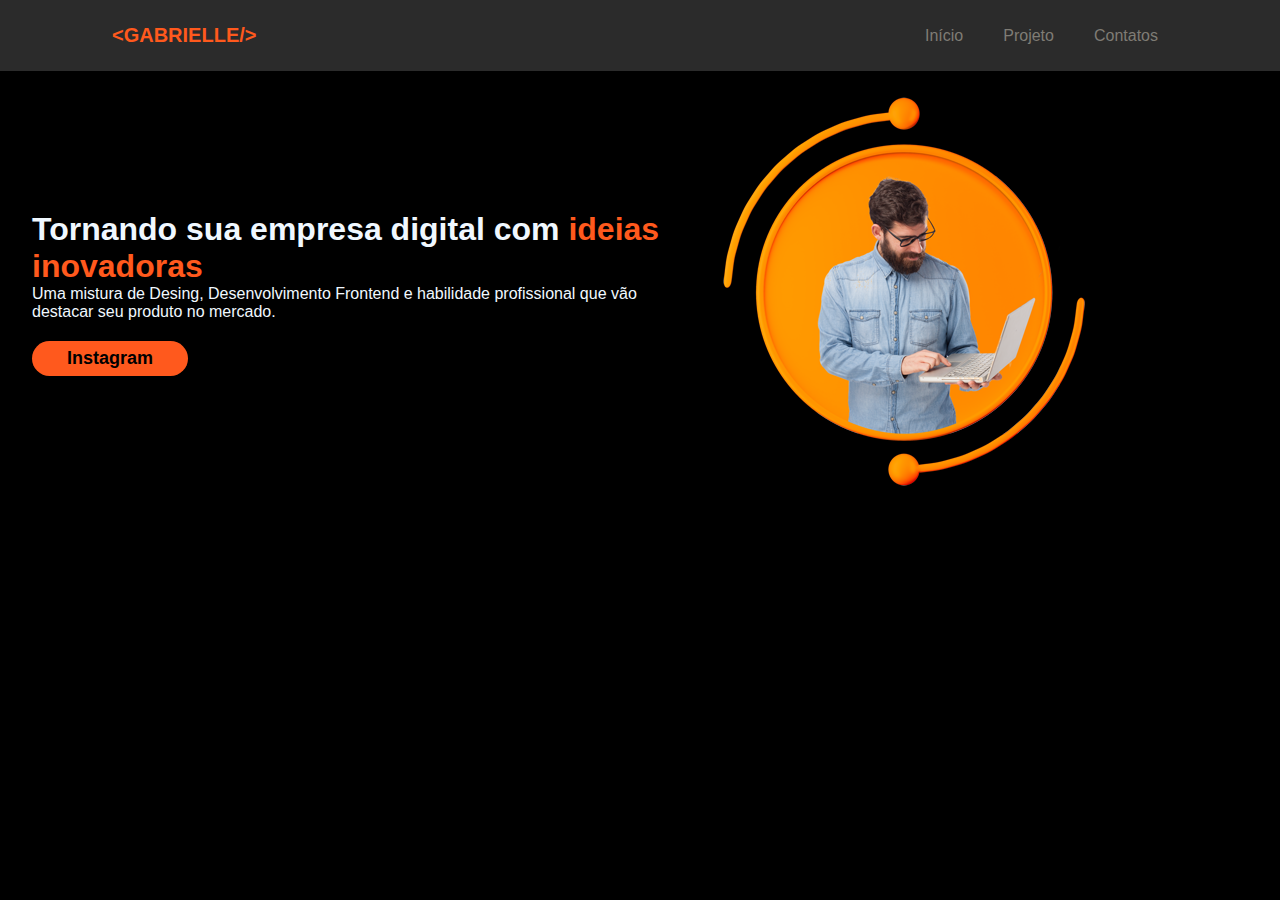
<file: projeto2/index.html>
<!DOCTYPE html>
<html lang="pt-br">
<head>
    <meta charset="UTF-8">
    <meta name="viewport" content="width=device-width, initial-scale=1.0">
    <title>Site de Gabs</title>
    <link rel="stylesheet" href="style.css">
</head>
<body>
    <header>
        <div class="container">
            <div class="nav_bar">
                <span id="logo">&lt;GABRIELLE/&gt;</span>
                <nav>
                    <ul>
                        <li><a href="#home ">Início</a></li>
                        <li><a href="#about ">Projeto</a></li>
                        <li><a href="#services ">Contatos</a></li>
                    </ul>
                </nav>
            </div>
        </div>

        <section>
            <div class="banner">
                <div class="tela1">
                    <h1>Tornando sua empresa digital com <span>ideias inovadoras</span></h1>
                    <p>Uma mistura de Desing, Desenvolvimento Frontend e habilidade profissional que 
                        vão destacar seu produto no mercado.</p>
                    <button>Instagram</button>
                </div>
                <div class="img_texto">
                    <img src="./homem com computador.png" alt="">
                </div>
            </div>
        </section>
    </header>
</body>
</html>
</file>
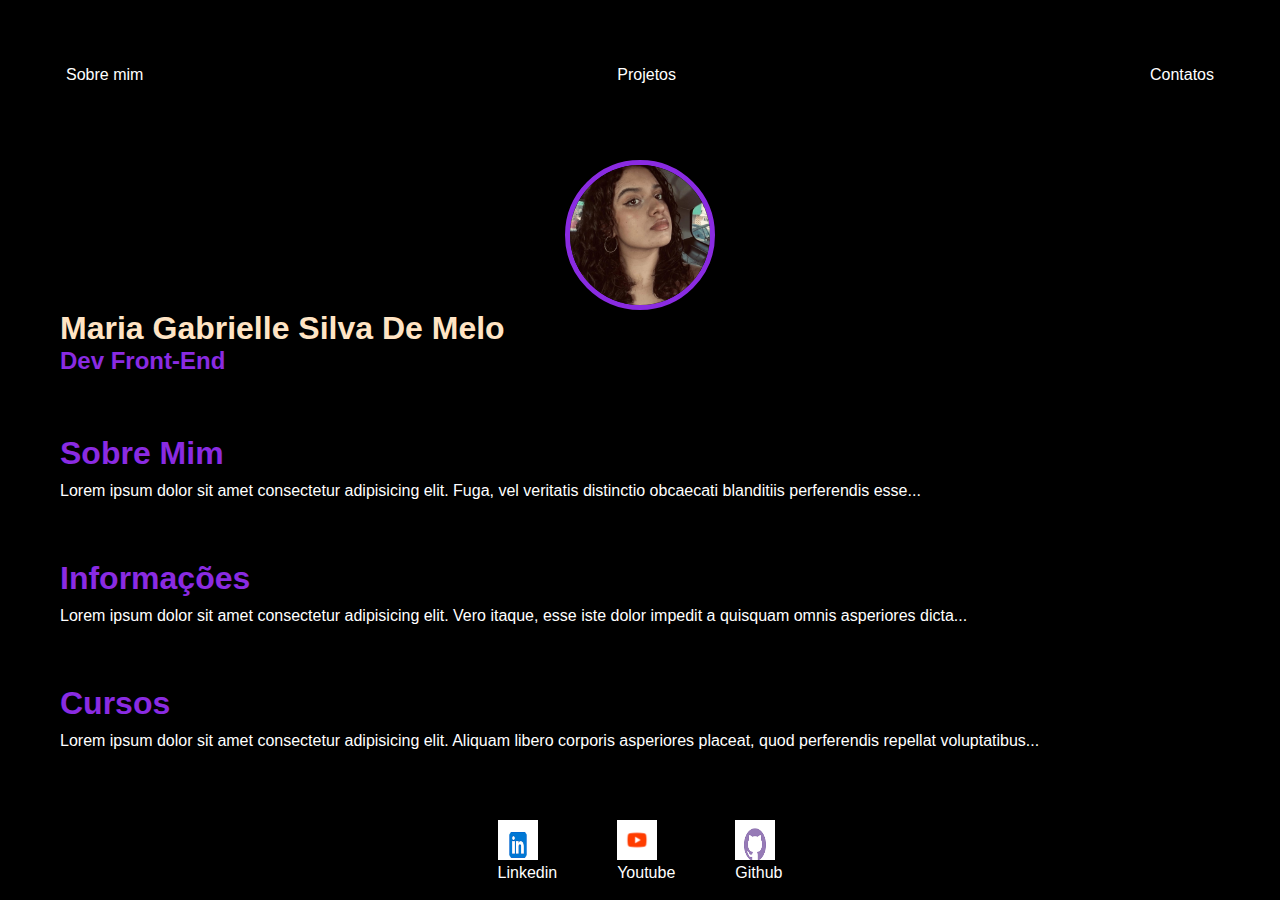
<file: Projetos/index.html>
<!DOCTYPE html>
<html lang="en">
<head>
    <meta charset="UTF-8">
    <meta name="viewport" content="width=device-width, initial-scale=1.0">
    <title>Site de Gabs</title>
    <link rel="stylesheet" href="style.css">
</head>
<body>
    <nav>
        <ul>
            <li><a href=" ">Sobre mim</a></li>
            <li><a href=" ">Projetos</a></li>
            <li><a href=" ">Contatos</a></li>
        </ul>
    </nav>

    <header>
        <div class="imagem">
            <img src="img/WhatsApp%20Image%202024-10-02%20at%2000.55.11.jpeg" alt="imagem">
        </div>
        <h1>Maria Gabrielle Silva De Melo</h1>
        <h2>Dev Front-End</h2>
    </header>

    <main>
        <section>
            <h3>Sobre Mim</h3>
            <p>Lorem ipsum dolor sit amet consectetur adipisicing elit. Fuga, vel veritatis distinctio obcaecati blanditiis perferendis esse...</p>
        </section>

        <section>
            <h3>Informações</h3>
            <p>Lorem ipsum dolor sit amet consectetur adipisicing elit. Vero itaque, esse iste dolor impedit a quisquam omnis asperiores dicta...</p>
        </section>    

        <section> 
            <h3>Cursos</h3>
            <p>Lorem ipsum dolor sit amet consectetur adipisicing elit. Aliquam libero corporis asperiores placeat, quod perferendis repellat voluptatibus...</p>
        </section>    
    </main>

    <footer>
        <a href=" ">
            <img src="img/linkedin.svg.png" alt="Linkedin">
            <p>Linkedin</p>
        </a>

        <a href=" ">
            <img src="img/youtube.svg.png" alt="Youtube">
            <p>Youtube</p>
        </a>

        <a href=" ">
            <img src="img/github.svg.png" alt="GitHub">
            <p>Github</p>
        </a>
    </footer>
</body>
</html>
</file>
<file: projeto2/style.css>
*{
   margin: 0;
   padding: 0;
   box-sizing: border-box;
}

body{
    font-family:Arial, Helvetica, sans-serif;
    background-color: black;
    color:aliceblue;
}

.container{
    background-color: #2B2B2B;
}
.nav_bar{
    display:flex;
    justify-content:space-between;
    align-items: center;
    
    max-width: 1120px;
    padding: 1.5rem 2rem;
    margin: auto;
}

#logo{
    font-weight: 700;
    font-size: 20px;
    color:#ff591d
}

span{
    color:#ff591d
}

nav ul{
     display: flex;
     list-style: none;
     gap: 20px;
}

nav ul li a{
    margin: 0 10px;
    text-decoration: none;
    color:#7F7C75;
}
.banner{
      display: flex;
      justify-content:space-between;
      align-items: center;
      max-width: 1120px;
      padding: 1.5rem 2rem;
      gap: 1.5em;;
      
}

.tela1 button{
    background-color: #ff591d;
    color: #0D0D0D(0, 0, 0);
    border: none;
    border-radius: 20px;
    cursor: pointer;
    margin-top: 20px;
    font-size: large;
    font-weight: bold;
    padding: 7px 35px;
}
</file>
<file: Projetos/style.css>
* {
    margin: 0;
    list-style-type: none;
    box-sizing: border-box;
}

body {
    background-color: black;
    color: white;
    font-family: arial, helvetica, sans-serif;
}

nav {
    margin: 50px;
}

ul {
    display: flex;
    justify-content: space-between;
    padding: 16px;
}

a { 
    text-decoration: none;
    color: white;
}

header img {
    width: 150px;          /* Define uma largura fixa */
    height: 150px;         /* Define uma altura fixa, igual à largura */
    border-radius: 50%;    /* Mantém a imagem redonda */
    border: 5px solid blueviolet;
    object-fit: cover;     /* Garante que a imagem se ajuste dentro do container sem distorcer */
}

header {
    color: blueviolet;
    margin: 60px;
}

.imagem {
    justify-content: center;
    display: flex;
}

h1 {
    color: bisque;
}

footer img {
    width: 40px;
    height: 40px;
}

footer {
    display: flex;
    justify-content: center;
    gap: 40px; 
}

footer a {
    margin: 10px;
}

section {
    margin: 60px;
}

h3 {
    margin-bottom: 10px;
    color: blueviolet;
    font-size: 32px;
}

section p {
    font-size: 16px;
}
</file>
